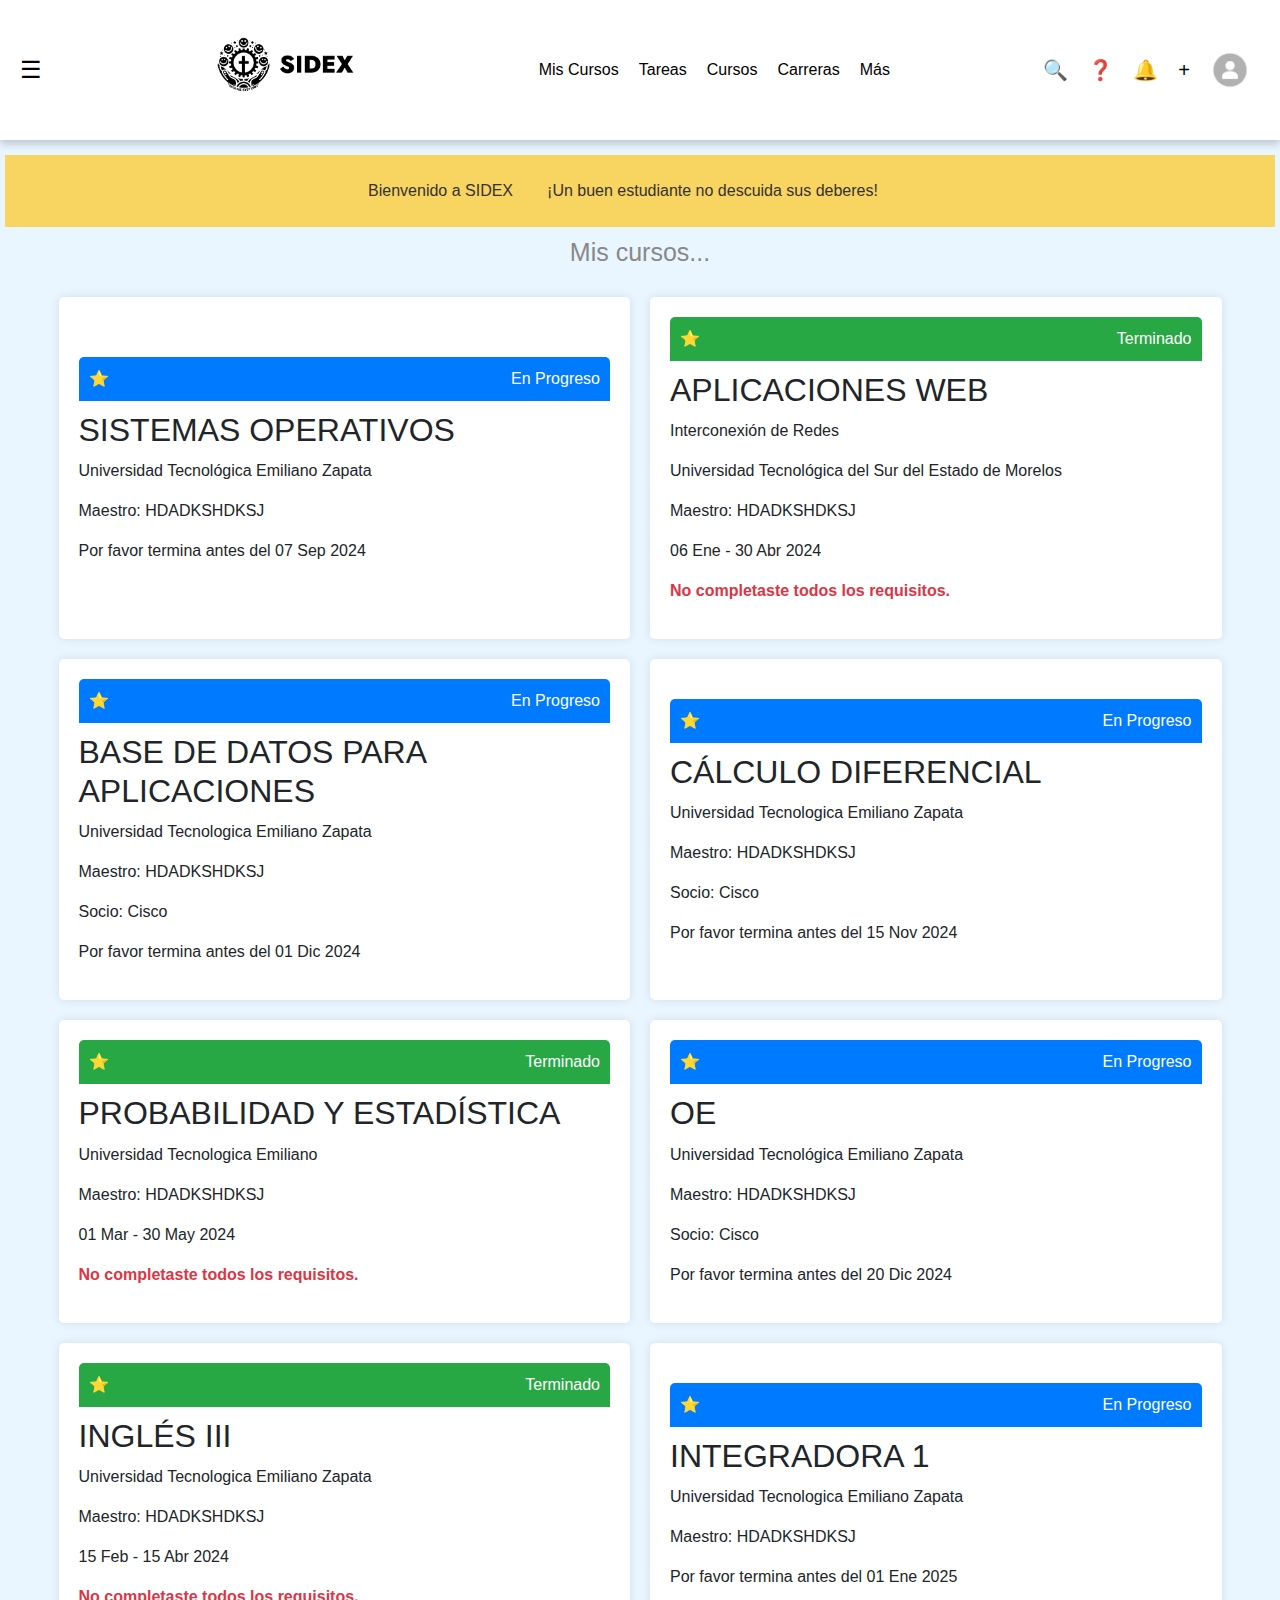
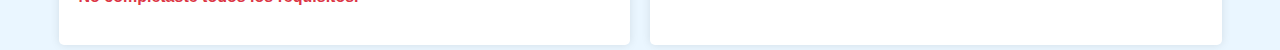
<file: index.html>
<!DOCTYPE html>
<html lang="es">
<head>
    <meta charset="UTF-8">
    <meta name="viewport" content="width=device-width, initial-scale=1.0">
    <title>SIDEX</title>
    <link rel="stylesheet" href="CSS/bootstrap.css">
    <link rel="stylesheet" href="CSS/index.css">

</head>
<body class="froid">
    <header>
        <div id="hamburger-menu">☰</div>
        <div id="sidebar" class="sidebar">
            <ul>
                <li><a href="#">Mis cursos</a></li>
                <li><a href="#">Pendientes</a></li>
                <li><a href="#">Examenes</a></li>
                <li><a href="#">Más...</a></li>
            </ul>
        </div>
        
        <div class="logo">
            <img id="logoDIVINESYSTEMS" src="IMG/LOGO SIDEX by DIVINE SYSTEMS.png" alt="DIVINE SYSTEMS">
        </div>
        <nav>
            <ul>
                <li><a href="#">Mis Cursos</a></li>
                <li><a href="#">Tareas</a></li>
                <li><a href="#">Cursos</a></li>
                <li><a href="#">Carreras</a></li>
                <li><a href="#">Más</a></li>
            </ul>
        </nav>
        <div class="right-section">
            <span class="icon">🔍</span>
            <span class="icon">❓</span>
            <span class="icon">🔔</span>
            <span id="add-class-btn-span" class="icon">+</span>
            <div class="fotoPerfil">
                <a href="configurar_perfil.html">
                    <img src="IMG/PICTURE_PROFILE_DEFAULT.png" alt="Foto de perfil" class="user-info">
                </a>
            </div>
        </div>
    </header>
    <div class="sidebar" id="sidebar">
        <ul>
            <li><a href="#">Mis Cursos</a></li>
            <li><a href="#">Tareas</a></li>
            <li><a href="#">Cursos</a></li>
            <li><a href="#">Carreras</a></li>
            <li><a href="#">Más</a></li>
        </ul>
    </div>
    </header>
        <div class="sidebar" id="sidebar">
            <ul>
                <li><a href="#">Mis Cursos</a></li>
                <li><a href="#">Tareas</a></li>
                <li><a href="#">Cursos</a></li>
                <li><a href="#">Carreras</a></li>
                <li><a href="#">Más</a></li>
            </ul>
        </div>
    </header>
    
    <main>
        <div class="notifications">
            <div class="alert" id="netacad-maintenance">Bienvenido a SIDEX</div>
            <div class="alert" id="skillsforall-maintenance">¡Un buen estudiante no descuida sus deberes!</div>
            <div class="alert" id="current-date"></div>
        </div>
        <section class="learning">
            <h1>Mis cursos...</h1>
            <div class="cursos">
                <div class="curso en-progreso">
                    <div class="curso-header">
                        <span class="star">⭐</span>
                        <span class="status">En Progreso</span>
                    </div>
                    <h2>SISTEMAS OPERATIVOS</h2>
                    <p>Universidad Tecnológica Emiliano Zapata</p>
                    <div class="curso-content">
                        <div class="curso-icon">

                        </div>
                        <div class="curso-details">
                            <p>Maestro: HDADKSHDKSJ</p>
                            <p>Por favor termina antes del 07 Sep 2024</p>
                        </div>
                    </div>
                </div>
                <div class="curso terminado">
                    <div class="curso-header">
                        <span class="star">⭐</span>
                        <span class="status">Terminado</span>
                    </div>
                    <h2>APLICACIONES WEB</h2>
                    <p>Interconexión de Redes</p>
                    <p>Universidad Tecnológica del Sur del Estado de Morelos</p>
                    <p>Maestro: HDADKSHDKSJ</p>
                    <p>06 Ene - 30 Abr 2024</p>
                    <p class="error">No completaste todos los requisitos.</p>
                </div>
                <!-- Curso 1 -->
                <div class="curso en-progreso">
                    <div class="curso-header">
                        <span class="star">⭐</span>
                        <span class="status">En Progreso</span>
                    </div>
                    <h2>BASE DE DATOS PARA APLICACIONES</h2>
                    <p>Universidad Tecnologica Emiliano Zapata</p>
                    <p>Maestro: HDADKSHDKSJ</p>
                    <div class="curso-content">
                        <div class="curso-icon">

                        </div>
                        <div class="curso-details">
                            <p>Socio: Cisco</p>
                            <p>Por favor termina antes del 01 Dic 2024</p>
                        </div>
                    </div>
                </div>
                <!-- Curso 2 -->
                <div class="curso en-progreso">
                    <div class="curso-header">
                        <span class="star">⭐</span>
                        <span class="status">En Progreso</span>
                    </div>
                    <h2>CÁLCULO DIFERENCIAL</h2>
                    <p>Universidad Tecnologica Emiliano Zapata</p>
                    <p>Maestro: HDADKSHDKSJ</p>
                    <div class="curso-content">
                        <div class="curso-icon">

                        </div>
                        <div class="curso-details">
                            <p>Socio: Cisco</p>
                            <p>Por favor termina antes del 15 Nov 2024</p>
                        </div>
                    </div>
                </div>
                <!-- Curso 3 -->
                <div class="curso terminado">
                    <div class="curso-header">
                        <span class="star">⭐</span>
                        <span class="status">Terminado</span>
                    </div>
                    <h2>PROBABILIDAD Y ESTADÍSTICA</h2>
                    <p>Universidad Tecnologica Emiliano</p>
                    <p>Maestro: HDADKSHDKSJ</p>
                    <p>01 Mar - 30 May 2024</p>
                    <p class="error">No completaste todos los requisitos.</p>
                </div>
                <!-- Curso 4 -->
                <div class="curso en-progreso">
                    <div class="curso-header">
                        <span class="star">⭐</span>
                        <span class="status">En Progreso</span>
                    </div>
                    <h2>OE</h2>
                    <p>Universidad Tecnológica Emiliano Zapata</p>
                    <p>Maestro: HDADKSHDKSJ</p>
                    <div class="curso-content">
                        <div class="curso-icon">

                        </div>
                        <div class="curso-details">
                            <p>Socio: Cisco</p>
                            <p>Por favor termina antes del 20 Dic 2024</p>
                        </div>
                    </div>
                </div>
                <!-- Curso 5 -->
                <div class="curso terminado">
                    <div class="curso-header">
                        <span class="star">⭐</span>
                        <span class="status">Terminado</span>
                    </div>
                    <h2>INGLÉS III</h2>
                    <p>Universidad Tecnologica Emiliano Zapata</p>
                    <p>Maestro: HDADKSHDKSJ</p>
                    <p>15 Feb - 15 Abr 2024</p>
                    <p class="error">No completaste todos los requisitos.</p>
                </div>
                <!-- Curso 6 -->
                <div class="curso en-progreso">
                    <div class="curso-header">
                        <span class="star">⭐</span>
                        <span class="status">En Progreso</span>
                    </div>
                    <h2>INTEGRADORA 1</h2>
                    <p>Universidad Tecnologica Emiliano Zapata</p>
                    <p>Maestro: HDADKSHDKSJ</p>
                    <div class="curso-content">
                        <div class="curso-icon">

                        </div>
                        <div class="curso-details">
                            <p>Por favor termina antes del 01 Ene 2025</p>
                        </div>
                    </div>
                </div>
            </div>
        </section>
    </main>
        
    <!-- Ventana Modal -->
    <div id="modal" class="modal">
        <div class="modal-content">
            <span class="close">&times;</span>
            <h2>Agregar Clase</h2>
            <input type="text" id="class-code" placeholder="Ingrese el código de la clase">
            <button id="accept-btn">Aceptar</button>
            <button id="cancel-btn">Cancelar</button>
        </div>
    </div>
    <script src="JS/index.js"></script>
</body>
</html>
</file>
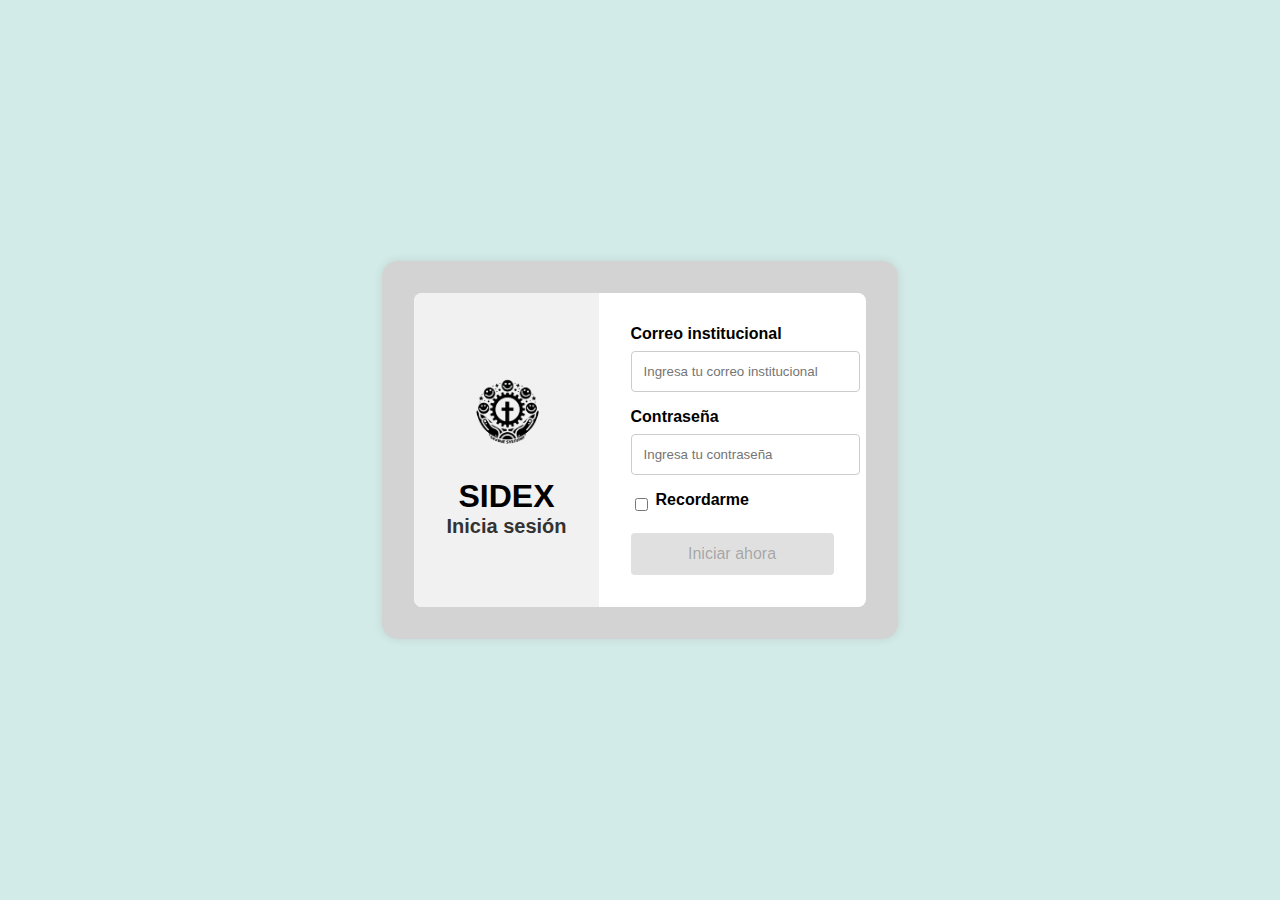
<file: login.HTML>
<!DOCTYPE html>
<html lang="es">
<head>
    <meta charset="UTF-8">
    <meta name="viewport" content="width=device-width, initial-scale=1.0">
    <title>SIDEX - Inicia sesión</title>
    <link rel="stylesheet" href="CSS/login.css">
</head>
<body>
    <div class="login-wrapper">
        <div class="login-container">
            <div class="login-left">
                <img src="IMG/LOGO DIVINE SYSTEMS_BLACK.png" alt="Logo de la institución" class="logo">
                <h1>SIDEX</h1>
                <h2>Inicia sesión</h2>
            </div>
            <div class="login-right">
                <form id="login-form">
                    <label for="email">Correo institucional</label>
                    <input type="email" id="email" placeholder="Ingresa tu correo institucional" required>
                    
                    <label for="password">Contraseña</label>
                    <input type="password" id="password" placeholder="Ingresa tu contraseña" required>
                    
                    <div class="remember-me">
                        <input type="checkbox" id="remember">
                        <label for="remember">Recordarme</label>
                    </div>
                    
                    <button type="submit" disabled>Iniciar ahora</button>
                </form>
            </div>
        </div>
    </div>
    <script src="JS/login.js"></script>
</body>
</html>
</file>
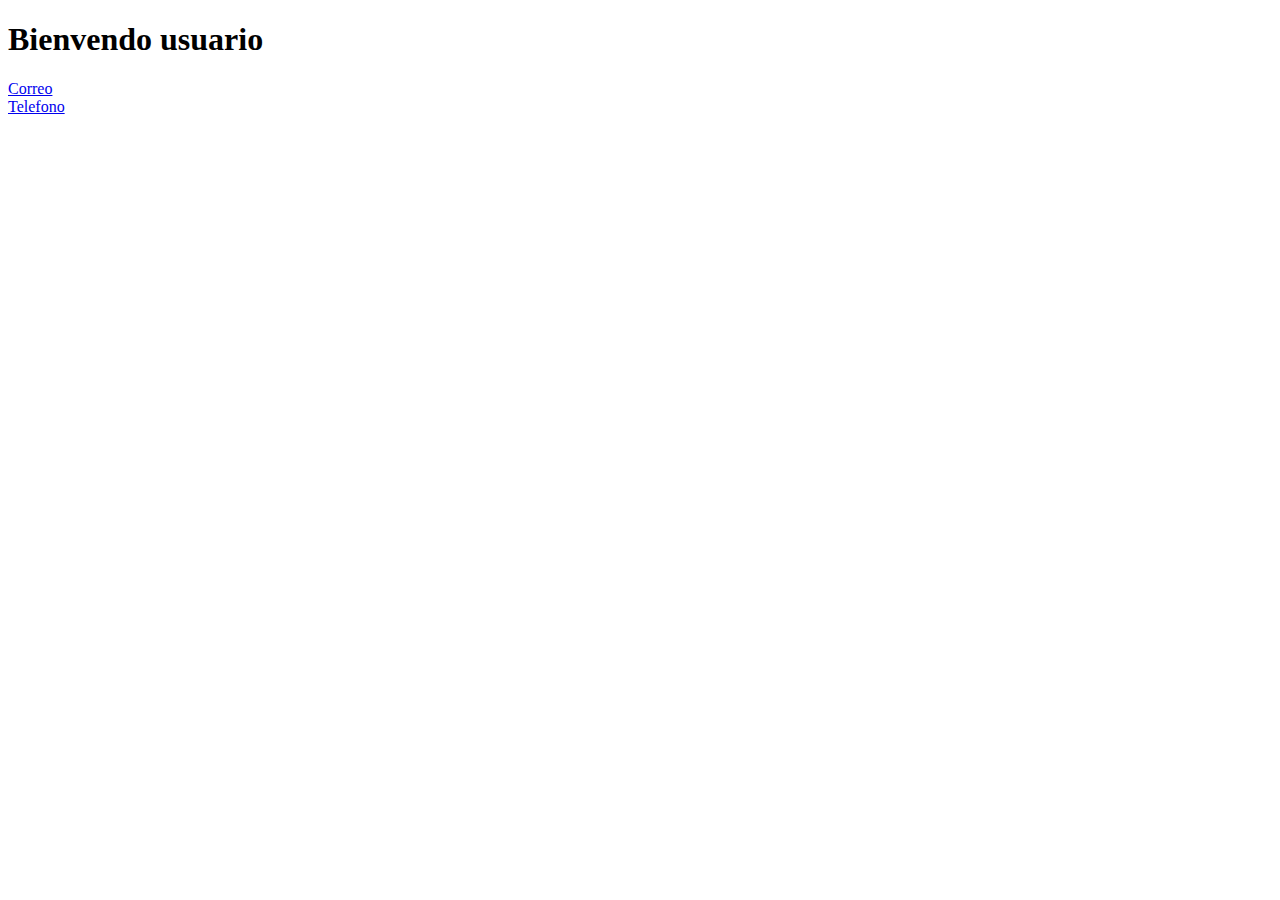
<file: verPersona.html>
<!DOCTYPE html>
<html lang="en">
<head>
    <meta charset="UTF-8">
    <meta name="viewport" content="width=device-width, initial-scale=1.0">
    <title>Document</title>
</head>
<body>
    <h1>Bienvendo usuario</h1>
    <h1 id="nom"></h1>
    <h2 id="ape"></h2>
    <p id="statusContra"></p>
    <a href="mailto:20233tn215@utez.edu.mx">Correo</a><br>
    <a href="tel:">Telefono</a>
     <script>
        getParameter=(key)=>{
            address = window.location.search;
            parameterList=new URLSearchParams(address);
            return parameterList.get(key);
        }
        //console.log(getParameter("usuario"));
        let nombre=getParameter("nombre");
        let apelldos= getParameter("apellido");
        //let contra2 = getParameter("contra2");

        document.getElementById("nombreUsuario").innerText=usuario;

        /*if (contra.length > 5){
            document.getElementById("statusContra").innerText="Tu contrasena es segura";
             
        }else{
            document.getElementById("statusContra").innerText="Tu contraema es mala";
        }*/
     </script>
    
</body>
</html>
</file>
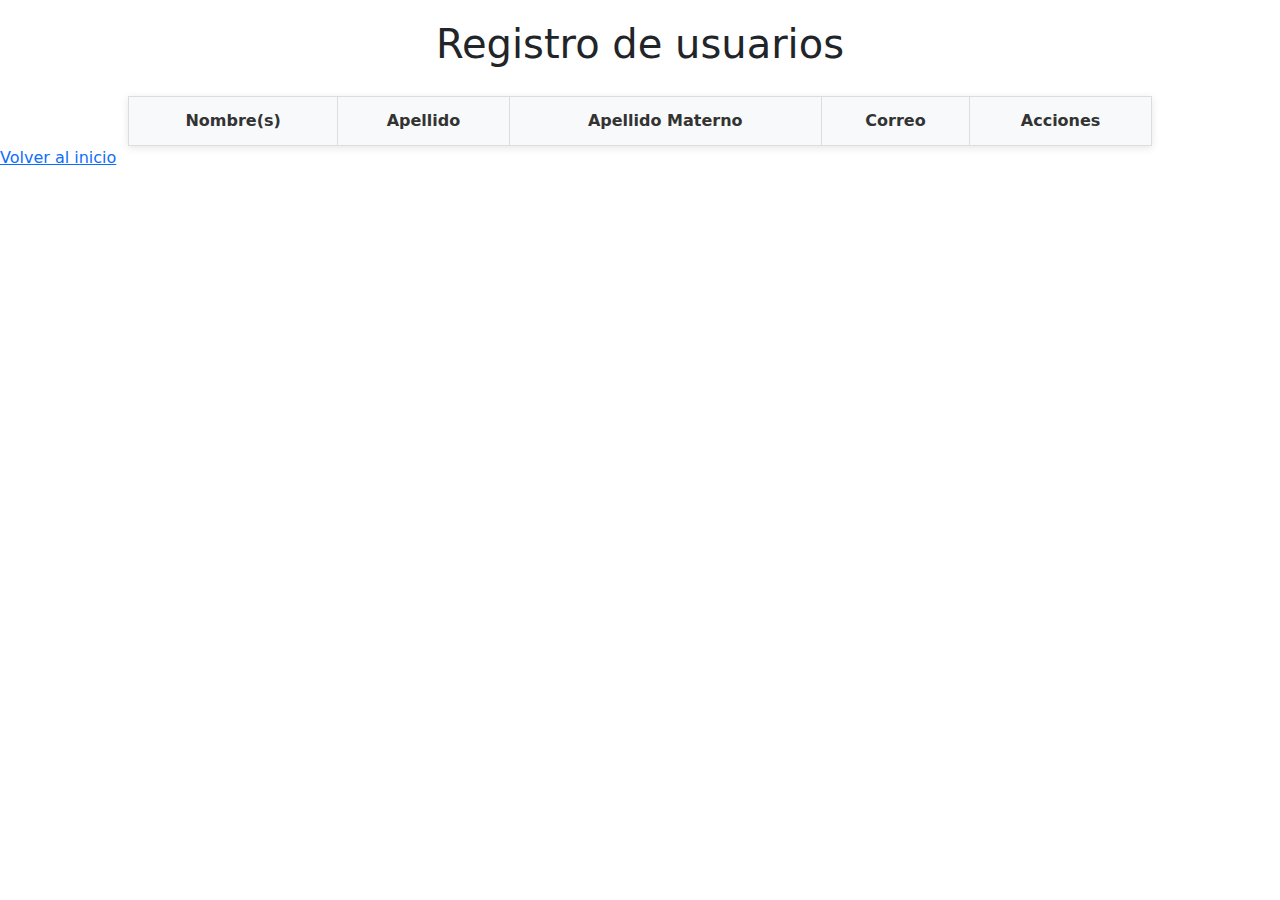
<file: verregistro.html>
<!DOCTYPE html>
<html lang="es">
<head>
    <meta charset="UTF-8">
    <meta name="viewport" content="width=device-width, initial-scale=1.0">
    <title>Ver Registro</title>
    <link rel="stylesheet" href="CSS/bootstrap.css">
    <link rel="stylesheet" href="CSS/verregistros.css">
</head>
<body>
    <div class="titulo">
        <h1>Registro de usuarios</h1>
    </div>

    <div>
        <table id="registroTabla">
            <thead>
                <tr>
                    <th>Nombre(s)</th>
                    <th>Apellido</th>
                    <th>Apellido Materno</th>
                    <th>Correo</th>
                    <th>Acciones</th>
                </tr>
            </thead>
            <tbody>
                <!-- Los datos se llenarán con JavaScript -->
            </tbody>
        </table>
    </div>

    <a href="index.html">Volver al inicio</a>
    <script src="JS/llenar_registro.js"></script>
</body>
</html>
</file>
<file: CSS/index.css>
body {
    font-family: Arial, sans-serif;
    margin: 0;
    padding: 0;
    background-color: #eaf6ff;
}

header {
    background-color: #ffffff;
    color: rgb(0, 0, 0);
    display: flex;
    justify-content: space-between;
    align-items: center;
    padding: 30px 20px;
    box-shadow: 0 4px 8px rgba(0, 0, 0, 0.2); /* Sombra añadida */
}

header .logo {
    display: flex;
    align-items: center;
}

header .logo img {
    height: 80px;
    margin-right: 20px;
}

header .fotoPerfil img {
    height: 50px;
    margin-right: 10px;
}

header .logo span {
    font-size: 18px;
    font-weight: sans-serif;
    color: #000000; /* Cambiado a negro para mejor visibilidad */
}

header nav ul {
    list-style: none;
    margin: 0;
    padding: 0;
    display: flex;
}

header nav ul li {
    margin-right: 20px;
}

header nav ul li a {
    color: #000000; /* Cambiado a negro para mejor visibilidad */
    text-decoration: none;
    font-size: 16px;
}

header .right-section {
    display: flex;
    align-items: center;
}

header .right-section .icon {
    font-size: 20px;
    margin-right: 20px;
    cursor: pointer;
}

header .right-section .user-info {
    height: 40px;
    width: 40px;
    border-radius: 50%;
    cursor: pointer;
    transition: transform 0.3s;
}

#hamburger-menu {
    font-size: 24px;
    text-shadow: #000000;
    cursor: pointer;
    margin-right: 10px;
}

.hamburger-menu {
    display: none;
    flex-direction: column;
    cursor: pointer;
    justify-content: center;
    margin-right: 1px; /* Espacio entre el menú de hamburguesa y el logo */
}

.hamburger-menu .bar {
    width: 25px;
    height: 5px;
    background-color: #000000;
    box-shadow: #000000;
    margin: 4px 0;
    transition: 0.4s;
}
.sidebar {
    height: 100%;
    width: 250px;
    position: fixed;
    top: 0;
    left: -250px;
    background-color: #000000;
    overflow-x: hidden;
    transition: left 0.5s; /* Transición suave */
    padding-top: 60px;
    z-index: 2;
}

.sidebar ul {
    list-style-type: none;
    padding: 0;
}

.sidebar ul li {
    padding: 8px 8px 8px 32px;
    text-decoration: none;
    font-size: 25px;
    color: #818181;
    display: block;
    transition: 0.3s;
}

.sidebar ul li:hover {
    color: #f1f1f1;
}

.sidebar ul li a {
    color: #818181;
    text-decoration: none;
    display: block;
}

.sidebar ul li a:hover {
    color: #f1f1f1;
}

/* Mostrar el menú de hamburguesa en pantallas pequeñas */
@media screen and (max-width: 768px) {
    .hamburger-menu {
        display: flex;
    }

    nav {
        display: none;
    }
}


header .right-section .user-info:hover {
    transform: scale(1.1);
}

.notifications {
    padding: 5px 10px;
    background-color: #ffc107a4;
    color: #333;
    display: flex;
    justify-content: center;
    align-items: center;
    margin: 10px 0; /* Reducir espacio de margen */
}

.notifications .alert {
    margin: 2px 0;
    text-align: center; /* Asegurar que el texto esté centrado */
}

main {
    padding: 5px;
}

.learning h1 {
    font-size: 25px;
    margin-bottom: 30px;
    color: #888;
    display: flex;
    justify-content: center;
}

.cursos {
    display: flex;
    justify-content: center;
    gap: 20px;
    flex-wrap: wrap;
}

.curso {
    background-color: white;
    padding: 20px;
    border-radius: 5px;
    box-shadow: 0 0 10px rgba(0, 0, 0, 0.1);
    width: 45%;
    display: flex;
    flex-direction: column;
    justify-content: center;
    transition: transform 0.3s, box-shadow 0.3s; /* Añadida la transición */
}

.curso:hover {
    transform: scale(1.05); /* Agrandar ligeramente */
    box-shadow: 0 10px 20px rgba(0, 0, 0, 0.2); /* Sombra añadida */
}

.curso-header {
    display: flex;
    justify-content: space-between;
    align-items: center;
    padding: 10px;
    color: white;
    border-radius: 5px 5px 0 0;
}

.curso.en-progreso .curso-header {
    background-color: #007bff; /* Azul para cursos en progreso */
}

.curso.terminado .curso-header {
    background-color: #28a745; /* Verde para cursos terminados exitosamente */
}

.curso.incompleto .curso-header {
    background-color: #dc3545; /* Rojo para cursos terminados de manera incompleta */
}

.curso h2 {
    margin: 10px 0;
}

.curso-content {
    display: flex;
    align-items: center;
}

.curso-icon img {
    height: 80px;
    width: 80px;
    margin-right: 20px;
}

.curso-details {
    display: flex;
    flex-direction: column;
}

.curso .error {
    color: #dc3545;
    font-weight: bold;
}

/* Estilo para la ventana modal */
.modal {
    display: none; /* La ventana modal está oculta por defecto */
    position: fixed;
    z-index: 1;
    left: 0;
    top: 0;
    width: 100%;
    height: 100%;
    overflow: auto;
    background-color: rgba(0, 0, 0, 0.5); /* Fondo semitransparente */
    backdrop-filter: blur(5px); /* Aplicar efecto de desenfoque */
    justify-content: center;
    align-items: center;
    justify-content: center;
}

/* Contenedor de la ventana modal */
.modal-content {
    background-color: #fefefe;
    padding: 20px;
    border: 1px solid #888;
    max-width: 30%; /* Ancho máximo */
    max-height: 90%; /* Altura máxima */
    border-radius: 8px;
    box-shadow: 0 4px 8px rgba(0, 0, 0, 0.1); /* Sombra */
}

/* Estilo para el botón de cancelar */
#cancel-btn {
    background-color: #f44336; /* Color rojo */
    color: white;
    padding: 10px 20px;
    margin-right: 10px;
    border: none;
    border-radius: 4px;
    cursor: pointer;
}

/* Estilo para el botón de aceptar */
#accept-btn {
    background-color: #4caf50; /* Color verde */
    color: white;
    padding: 10px 20px;
    border: none;
    border-radius: 4px;
    cursor: pointer;
}

/* Media query para dispositivos con ancho de pantalla menor a 768px */
@media screen and (max-width: 768px) {
    .froid {
        padding: 10px;
    }

    .cursos {
        flex-direction: column;
        align-items: center;
    }

    .curso {
        width: 100%;
    }
}
</file>
<file: CSS/login.css>
body {
    font-family: Arial, sans-serif;
    background-color: #d3ebe8;
    margin: 0;
    display: flex;
    justify-content: center;
    align-items: center;
    height: 100vh;
}

.login-wrapper {
    background-color: #d3d3d3;
    padding: 2rem;
    border-radius: 16px;
    display: flex;
    align-items: center;
    justify-content: center;
    box-shadow: 0 0 10px rgba(0, 0, 0, 0.1);
}

.login-container {
    display: flex;
    background-color: #ffffff;
    border-radius: 8px;
    overflow: hidden;
}

.login-left {
    background-color: #f1f1f1;
    padding: 2rem;
    text-align: center;
    display: flex;
    flex-direction: column;
    align-items: center;
    justify-content: center;
}

.login-left img.logo {
    width: 100px;
    margin-bottom: 1rem;
}

.login-left h1 {
    font-size: 2rem;
    margin: 0;
}

.login-left h2 {
    font-size: 1.25rem;
    margin: 0;
    color: #333;
}

.login-right {
    padding: 2rem;
    flex: 1;
}

.login-right label {
    display: block;
    margin-bottom: 0.5rem;
    font-weight: bold;
}

#logoDIVINESYSTEMS{
    width: 100%;
}
.login-right input[type="email"],
.login-right input[type="password"] {
    width: 100%;
    padding: 0.75rem;
    margin-bottom: 1rem;
    border: 1px solid #ccc;
    border-radius: 4px;
}

.remember-me {
    display: flex;
    align-items: center;
    margin-bottom: 1rem;
}

.remember-me input {
    margin-right: 0.5rem;
}

button {
    width: 100%;
    background-color: #b3d7d3;
    border: none;
    padding: 0.75rem 1.5rem;
    border-radius: 4px;
    cursor: pointer;
    font-size: 1rem;
    transition: background-color 0.3s;
}

button:disabled {
    background-color: #e0e0e0;
    cursor: not-allowed;
}

button:hover:not(:disabled) {
    background-color: #a3c7c3;
}
</file>
<file: CSS/verregistros.css>
.titulo {
    display: flex;
    justify-content: center;
    margin: 20px 0;
}

/* Estilos para la tabla */
#registroTabla {
    margin: auto;
    width: 80%;
    border-collapse: collapse;
    box-shadow: 0 2px 8px rgba(0, 0, 0, 0.1);
}

#registroTabla th,
#registroTabla td {
    border: 1px solid #ddd;
    padding: 12px;
    text-align: center;
}

#registroTabla th {
    background-color: #f8f9fa;
    color: #333;
    font-weight: bold;
}

#registroTabla tr:nth-child(even) {
    background-color: #f2f2f2;
}

#registroTabla tr:hover {
    background-color: #ddd;
}

/* Estilos para los botones */
button.eliminar,
button.modificar,
button.guardar {
    padding: 8px 16px;
    margin: 4px;
    cursor: pointer;
    color: white;
    border: none;
    border-radius: 4px;
    transition: background-color 0.3s ease;
}

button.eliminar {
    background-color: #dc3545;
}

button.modificar {
    background-color: #007bff;
}

button.guardar {
    background-color: #28a745;
}

/* Efectos hover para los botones */
button.eliminar:hover {
    background-color: #c82333;
}

button.modificar:hover {
    background-color: #0056b3;
}

button.guardar:hover {
    background-color: #218838;
}
</file>
